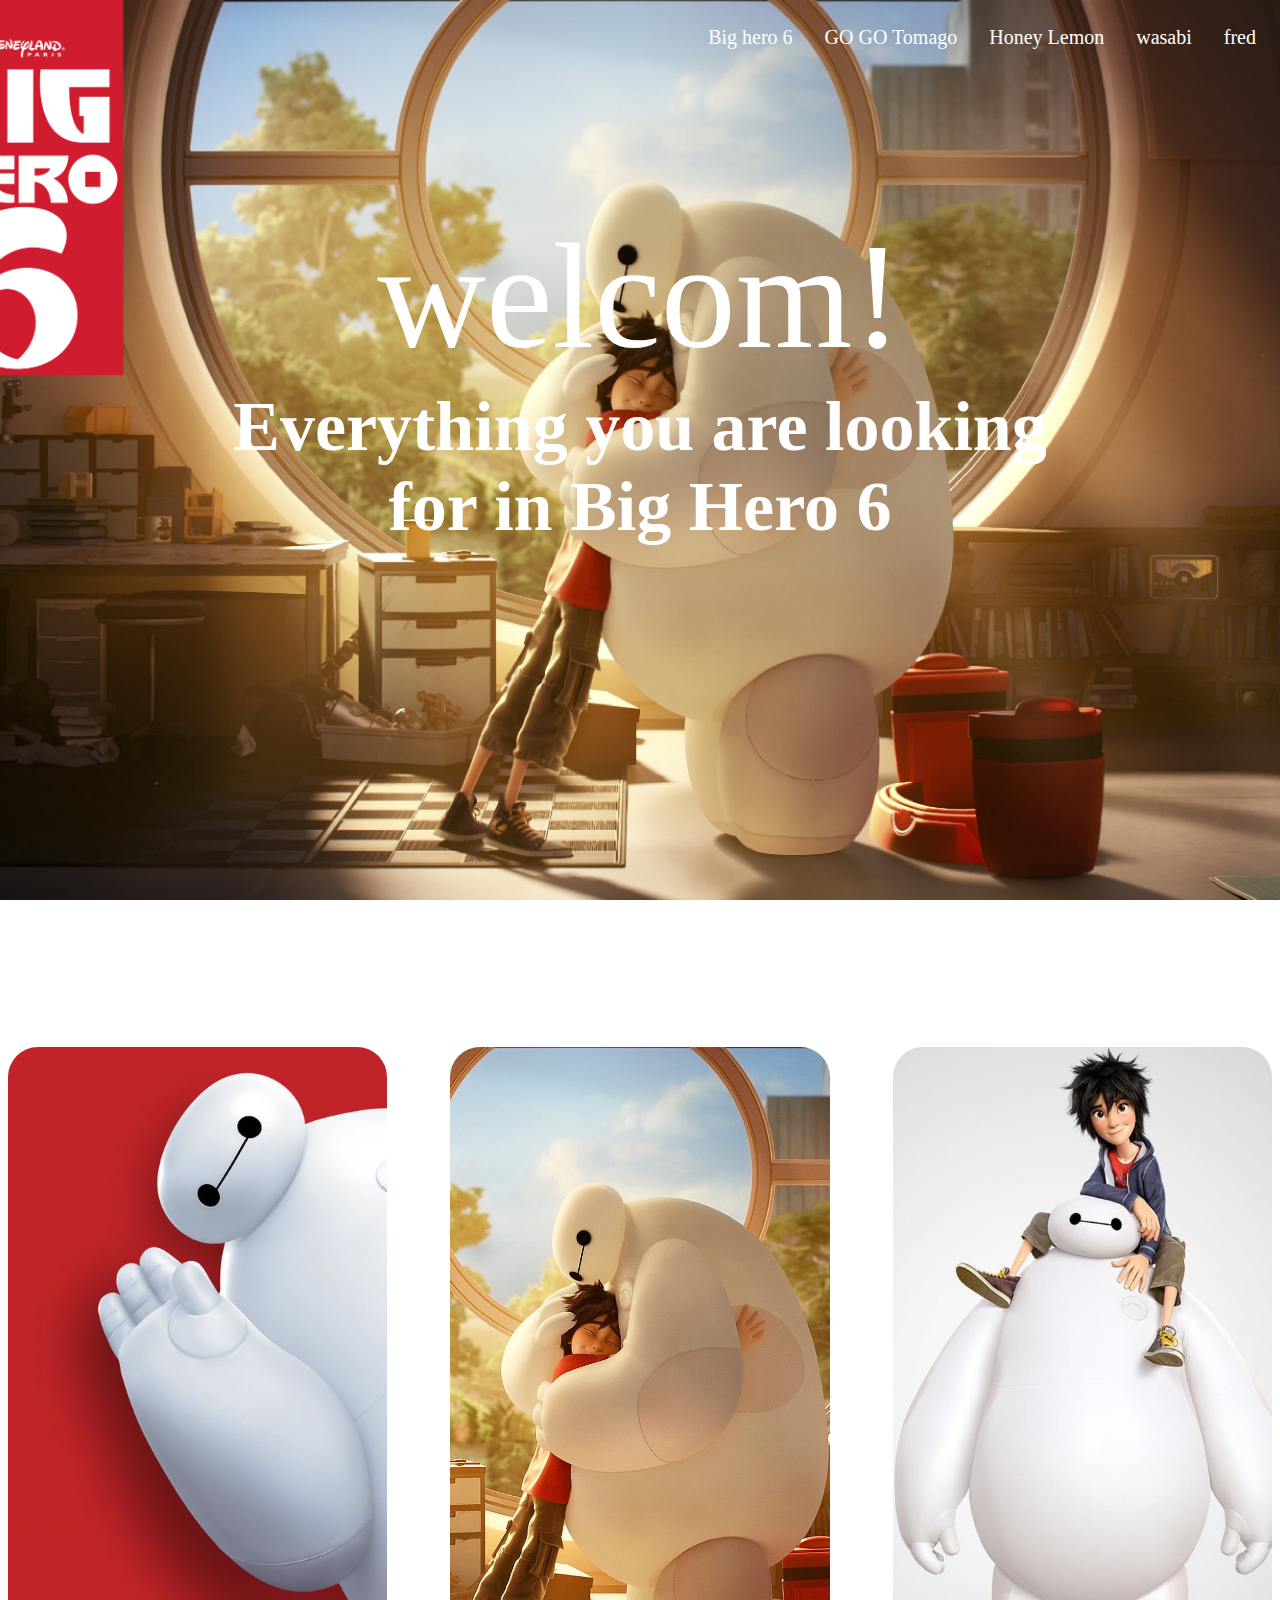
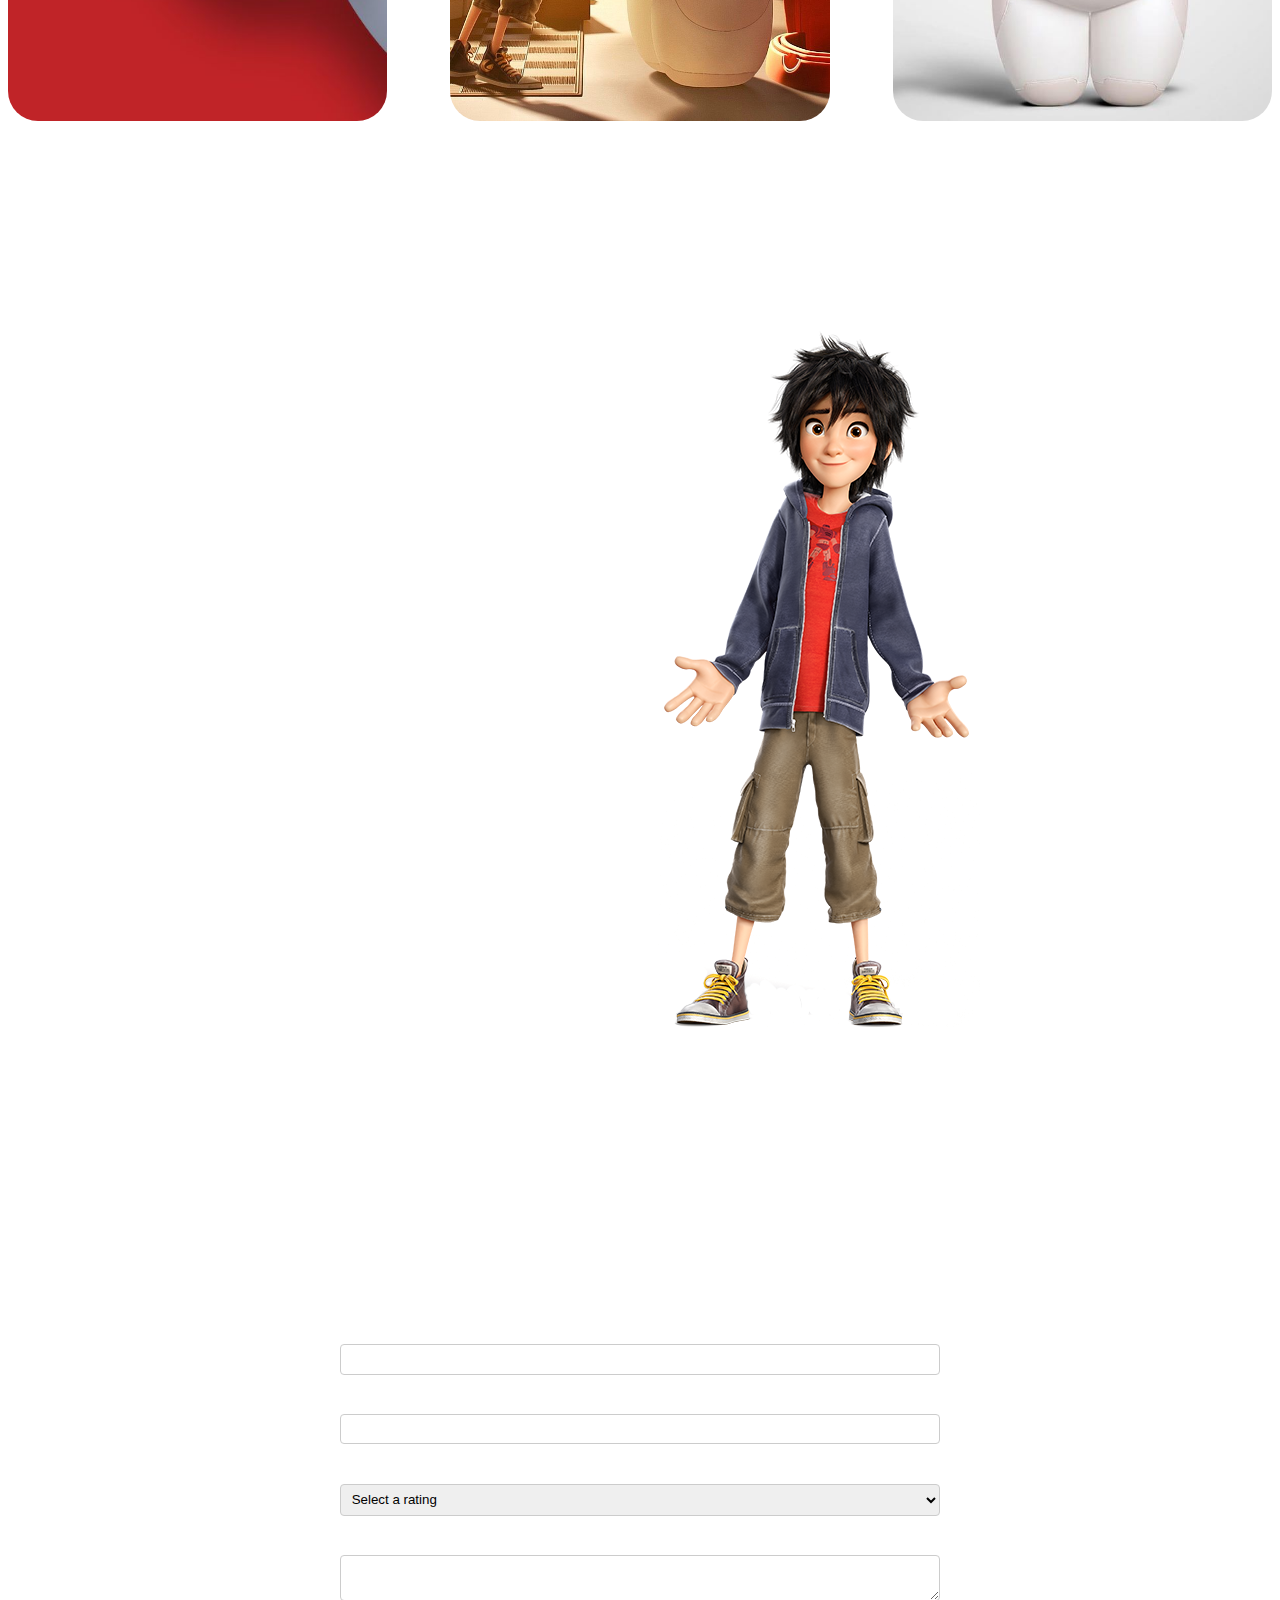
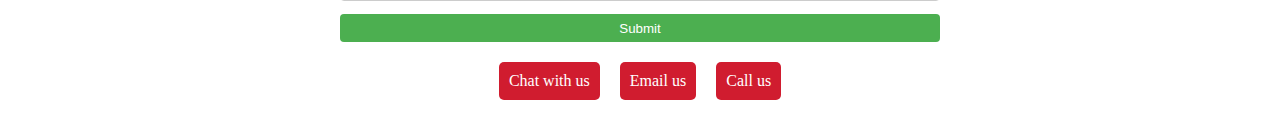
<file: index.html>
<!DOCTYPE html>
<html lang="en">
<head>
    <meta charset="UTF-8">
    <meta http-equiv="X-UA-Compatible" content="IE=edge">
    <meta name="viewport" content="width=device-width, initial-scale=1.0">
    <title>Big hero 6</title>
    <link rel="icon" href="logo/loogo.png">
    <link rel="stylesheet" href="Big hero 6.css">
</head>
<body>
  <nav>
    <ul>
      <li><a href="fred.html">fred</a></li>
      <li><a href="wasabi.html">wasabi</a></li>
      <li><a href="Honey Lemon.html">Honey Lemon</a></li>
      <li><a href="GO GO Tomago.html">GO GO Tomago</a></li>
      <li><a href="Big hero 6.html">Big hero 6</a></li>
    </ul>
  </nav>    
      <p>welcom!</p>
      <h1>Everything you are looking<br> for in Big Hero 6</h1>
      <div class="image-container">
        <img src="images/Big Hero 6 (2014) Phone Wallpaper _ Moviemania.jpg" alt="Image 1">
        <img src="images/c1f73918-95d1-485f-a849-a29e6d0cb735.jpg" alt="Image 2">
        <img src="images/Big Hero 6.jpg" alt="Image 3">
      </div>  
      <div class="image-container2">
        <img src="images/Hiro Hamada.png" alt="Image 3">
      </div>    
      <p class="ph">Hiro Hamada</p>
      <p class="mk">Hiro Hamada is the main character in the Disney animated film "Big Hero 6" and its TV series adaptation.<br>
         He is a young prodigy and a robotics genius who lives in the futuristic city of San Fransokyo.<br>
          Hiro is known for his intelligence, creativity, and determination, and he becomes a superhero by 
          forming a team of friends and allies known as "Big Hero 6".<br>
           Throughout his adventures, he learns important lessons about friendship, teamwork, and responsibility.</p>
          <section class="evaluation">
            <h2>Leave Your Feedback</h2>
            <form>
              <label for="name">Name:</label>
              <input type="text" id="name" name="name" required>
              <label for="email">Email:</label>
              <input type="email" id="email" name="email" required>
              <label for="rating">Rating:</label>
              <select id="rating" name="rating" required>
                <option value="">Select a rating</option>
                <option value="1">1 star</option>
                <option value="2">2 stars</option>
                <option value="3">3 stars</option>
                <option value="4">4 stars</option>
                <option value="5">5 stars</option>
              </select>
              <label for="comment">Comment:</label>
              <textarea id="comment" name="comment" required></textarea>
              <button type="submit">Submit</button>
            </form>
          </section>
          <div class="communication-buttons">
            <ul>
              <li><a href="tel:01116611221"><i class="fas fa-phone"></i> Call us</a></li>
              <li><a href="mailto:mahmoudmohamed76590@gmail.com"><i class="fas fa-envelope"></i> Email us</a></li>
              <li><a href="https://example.com/chat"><i class="fas fa-comments"></i> Chat with us</a></li>
            </ul>
          </div>
         
          
          
</body>
</html>
</file>
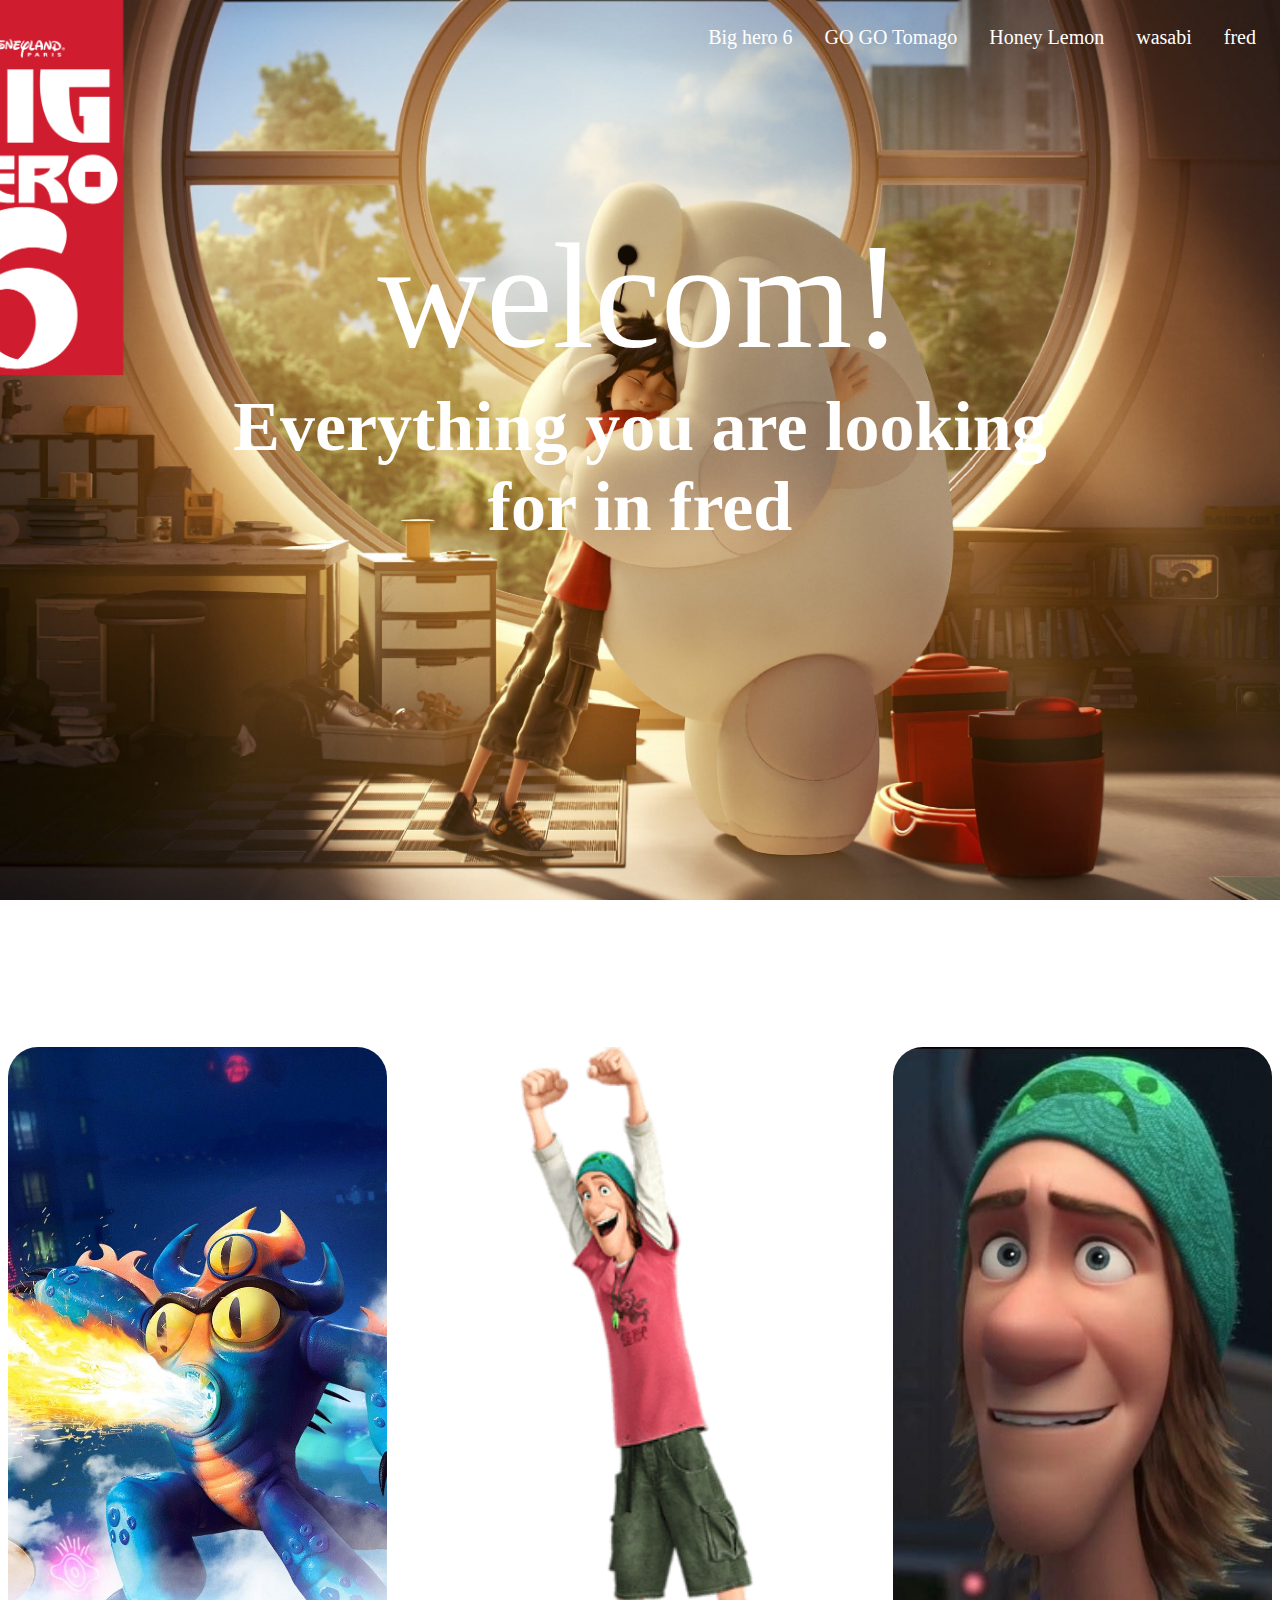
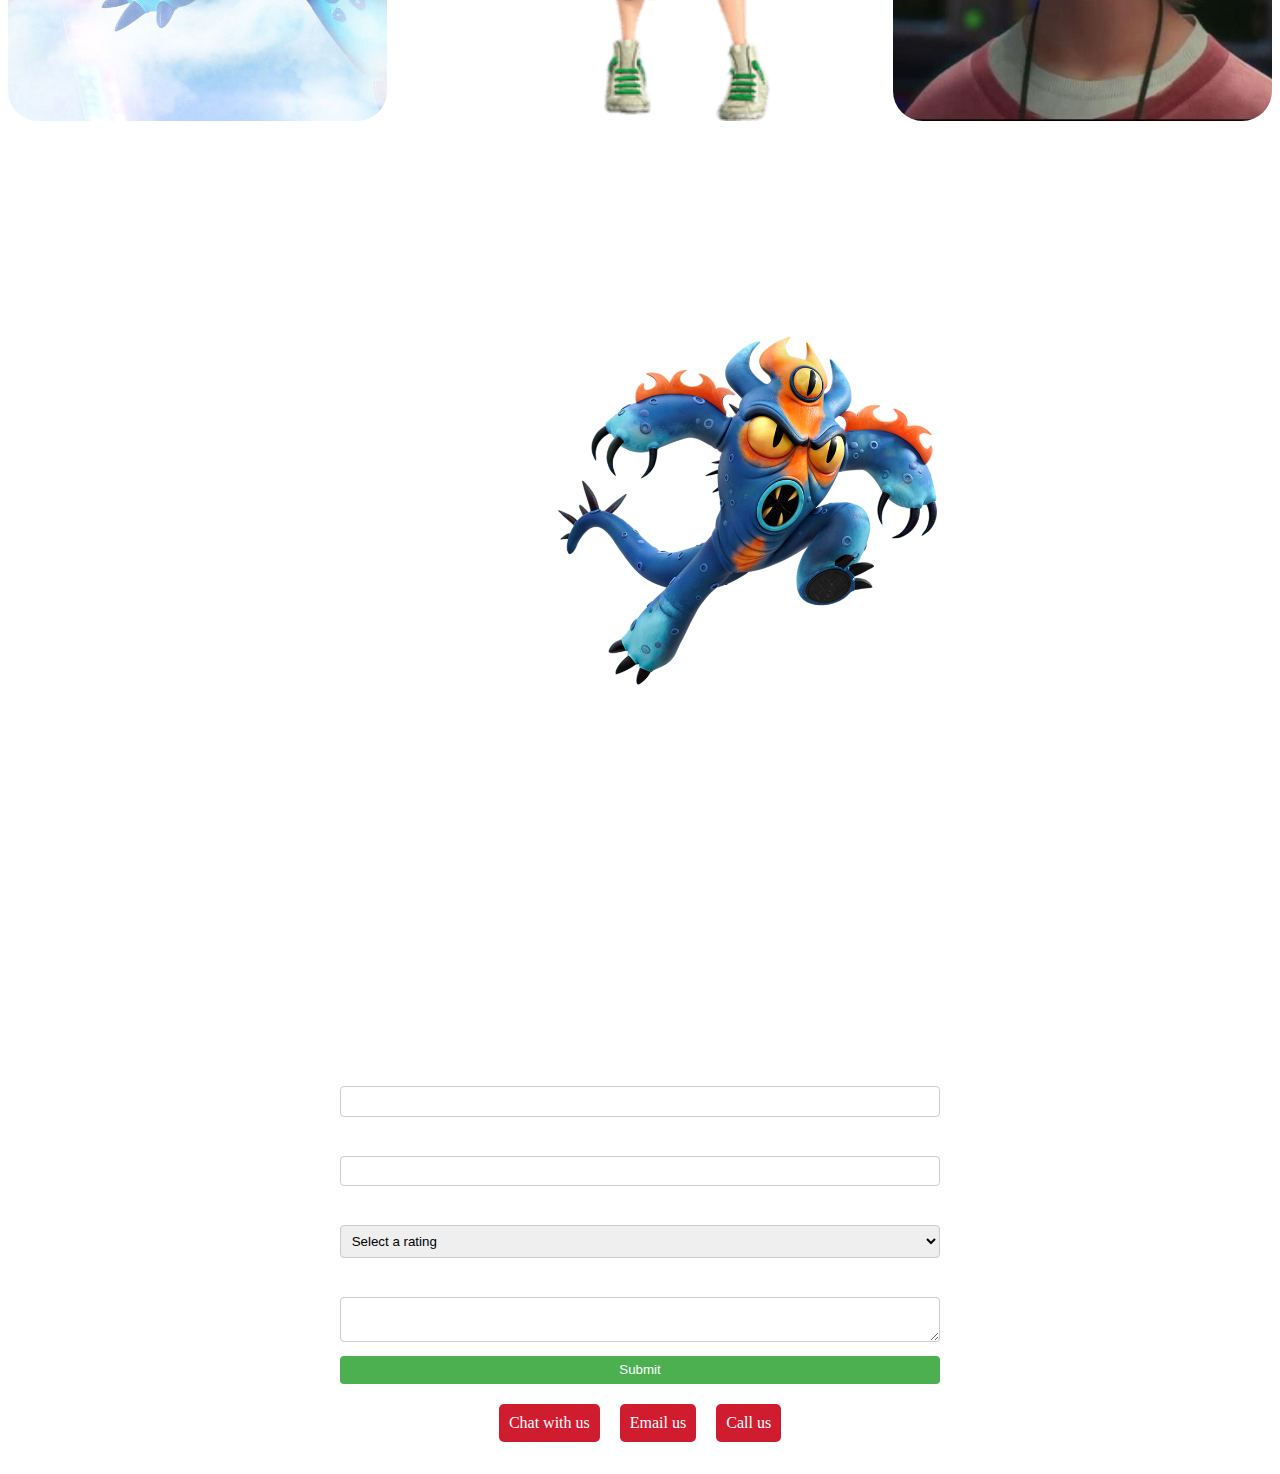
<file: fred.html>
<!DOCTYPE html>
<html lang="en">
<head>
    <meta charset="UTF-8">
    <meta http-equiv="X-UA-Compatible" content="IE=edge">
    <meta name="viewport" content="width=device-width, initial-scale=1.0">
    <title>Big hero 6</title>
    <link rel="icon" href="logo/loogo.png">
    <link rel="stylesheet" href="fred.css">
</head>
<body>
  <nav>
    <ul>
      <li><a href="fred.html">fred</a></li>
      <li><a href="wasabi.html">wasabi</a></li>
      <li><a href="Honey Lemon.html">Honey Lemon</a></li>
      <li><a href="GO GO Tomago.html">GO GO Tomago</a></li>
      <li><a href="Big hero 6.html">Big hero 6</a></li>
    </ul>
  </nav>    
      <p>welcom!</p>
      <h1>Everything you are looking<br> for in fred</h1>
      <div class="image-container">
        <img src="images/Fred.jpg" alt="Image 1">
        <img src="images/Check out this transparent Big Hero 6 character Fred PNG image.png" alt="Image 2">
        <img src="images/My Tumblr page (1).jpg" alt="Image 3">
      </div>  
      <div class="image-container2">
        <img src="images/Fred (Big Hero 6).png" alt="Image 3">
      </div>    
      <p class="ph">fred</p>
      <p class="mk">Fred is one of the main characters in the Disney animated movie Big Hero 6.<br>
         He is a student at the San Fransokyo Institute of Technology and a member of the superhero
          team, along with Hiro, Baymax, GoGo, Wasabi, and Honey.<br> Fred is known for his eccentr
          ic personality and his love of comic books and science fiction.<br> He often provides co
          mic relief in the movie with his humor and enthusiasm for superhero culture.<br> Despite
           his initially lackadaisical attitude, Fred proves to be a loyal and valuable member of<br> 
           the team, using his creative and imaginative thinking to help them in their fight again<br>
           st the villain, Yokai. His superhero persona is a fire-breathing creature called Fredzil
           la, which he transforms into by wearing a specialized suit.</p>
          <section class="evaluation">
            <h2>Leave Your Feedback</h2>
            <form>
              <label for="name">Name:</label>
              <input type="text" id="name" name="name" required>
              <label for="email">Email:</label>
              <input type="email" id="email" name="email" required>
              <label for="rating">Rating:</label>
              <select id="rating" name="rating" required>
                <option value="">Select a rating</option>
                <option value="1">1 star</option>
                <option value="2">2 stars</option>
                <option value="3">3 stars</option>
                <option value="4">4 stars</option>
                <option value="5">5 stars</option>
              </select>
              <label for="comment">Comment:</label>
              <textarea id="comment" name="comment" required></textarea>
              <button type="submit">Submit</button>
            </form>
          </section>
          <div class="communication-buttons">
            <ul>
              <li><a href="tel:01116611221"><i class="fas fa-phone"></i> Call us</a></li>
              <li><a href="mailto:mahmoudmohamed76590@gmail.com"><i class="fas fa-envelope"></i> Email us</a></li>
              <li><a href="https://example.com/chat"><i class="fas fa-comments"></i> Chat with us</a></li>
            </ul>
          </div>
         
          
          
</body>
</html>
</file>
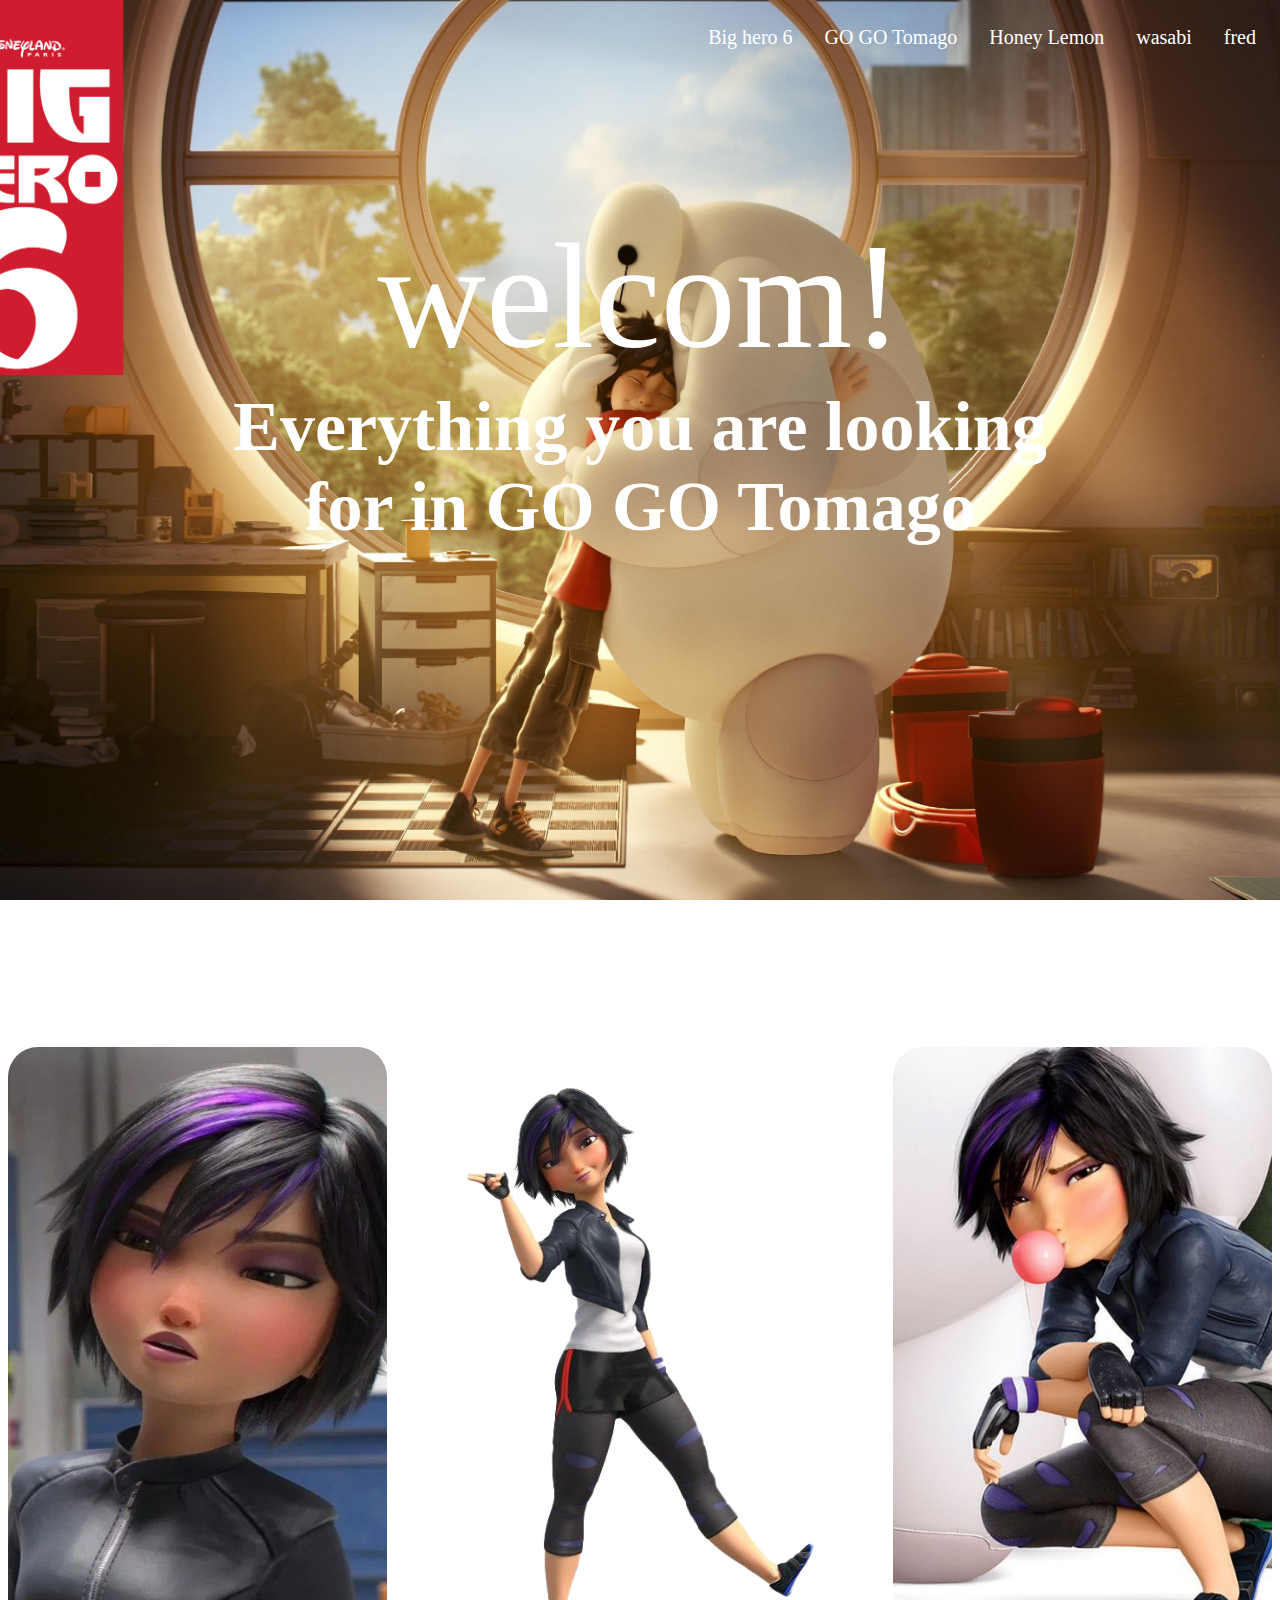
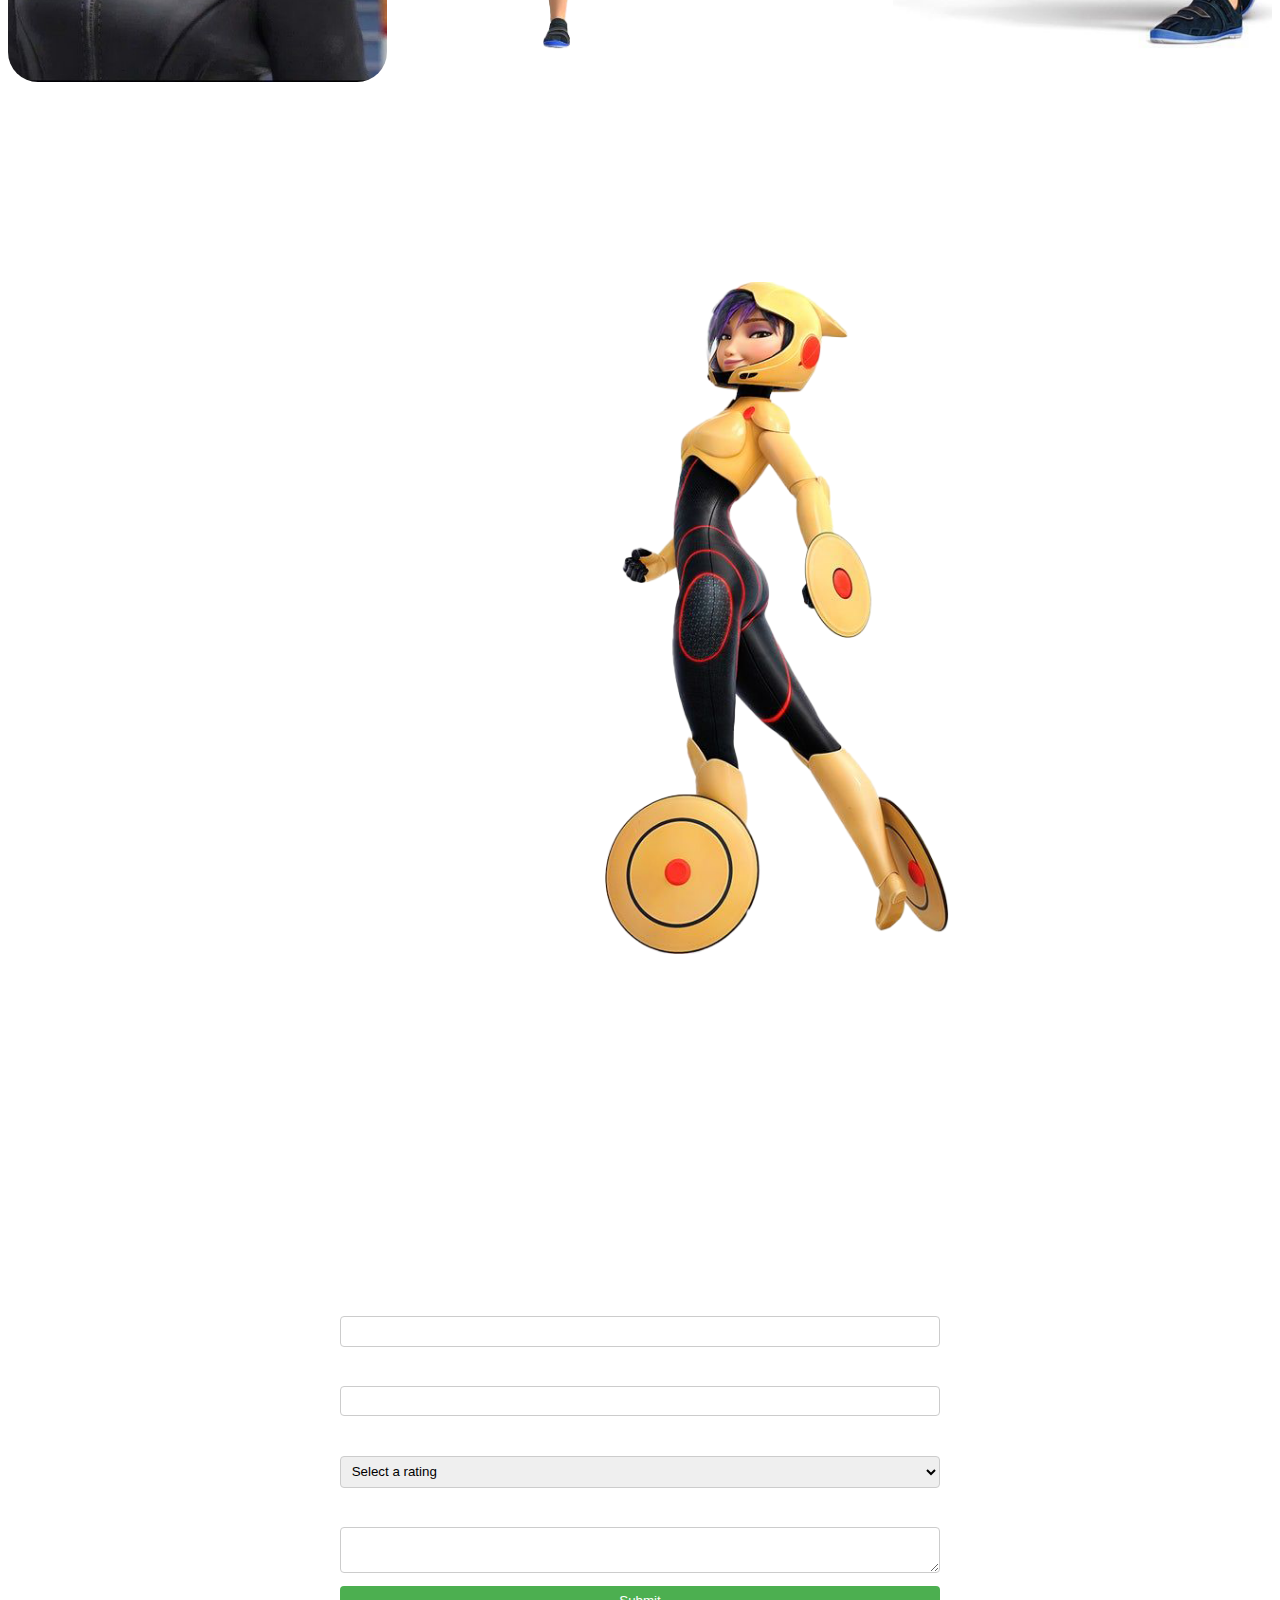
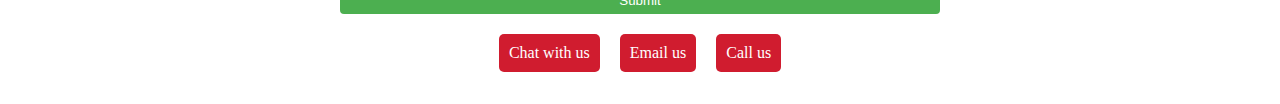
<file: GO GO Tomago.html>
<!DOCTYPE html>
<html lang="en">
<head>
    <meta charset="UTF-8">
    <meta http-equiv="X-UA-Compatible" content="IE=edge">
    <meta name="viewport" content="width=device-width, initial-scale=1.0">
    <title>Big hero 6</title>
    <link rel="icon" href="logo/loogo.png">
    <link rel="stylesheet" href="GO GO Tomago.css">
</head>
<body>
    <nav>
        <ul>
          <li><a href="fred.html">fred</a></li>
          <li><a href="wasabi.html">wasabi</a></li>
          <li><a href="Honey Lemon.html">Honey Lemon</a></li>
          <li><a href="GO GO Tomago.html">GO GO Tomago</a></li>
          <li><a href="Big hero 6.html">Big hero 6</a></li>
        </ul>
      </nav>    
      <p>welcom!</p>
      <h1>Everything you are looking<br> for in GO GO Tomago</h1>
      <div class="image-container">
        <img src="images/e22e7cb8-7c41-4546-b877-ac33bd86cd93.jpg" alt="Image 1">
        <img src="images/go go tomago.png" alt="Image 2">
        <img src="images/ed6e48c9-2b8d-4323-9241-a94d8fc80582.jpg" alt="Image 3">
      </div>  
      <div class="image-container2">
        <img src="images/go gom.png" alt="Image 3">
      </div>    
      <p class="ph">go go tomago</p>
      <p class="mk">Go Go Tomago is a fictional character from the Disney animated film "Big Hero 6" and its television series adaptation "Big Hero 6: The Series".<br>
         She is one of the members of the superhero team "Big Hero 6" and is known for her tough and fearless personality, as well as her expertise in engineering and racing.<br>
          Go Go is voiced by Jamie Chung in both the film and the series. In the film, she helps Hiro and his friends to stop a mysterious villain from destroying their city,<br> and in the series, she continues to use her skills and technology to fight against various threats.</p>
          <section class="evaluation">
            <h2>Leave Your Feedback</h2>
            <form>
              <label for="name">Name:</label>
              <input type="text" id="name" name="name" required>
              <label for="email">Email:</label>
              <input type="email" id="email" name="email" required>
              <label for="rating">Rating:</label>
              <select id="rating" name="rating" required>
                <option value="">Select a rating</option>
                <option value="1">1 star</option>
                <option value="2">2 stars</option>
                <option value="3">3 stars</option>
                <option value="4">4 stars</option>
                <option value="5">5 stars</option>
              </select>
              <label for="comment">Comment:</label>
              <textarea id="comment" name="comment" required></textarea>
              <button type="submit">Submit</button>
            </form>
          </section>
          <div class="communication-buttons">
            <ul>
              <li><a href="tel:01116611221"><i class="fas fa-phone"></i> Call us</a></li>
              <li><a href="mailto:mahmoudmohamed76590@gmail.com"><i class="fas fa-envelope"></i> Email us</a></li>
              <li><a href="https://example.com/chat"><i class="fas fa-comments"></i> Chat with us</a></li>
            </ul>
          </div>
         
          
          
</body>
</html>
</file>
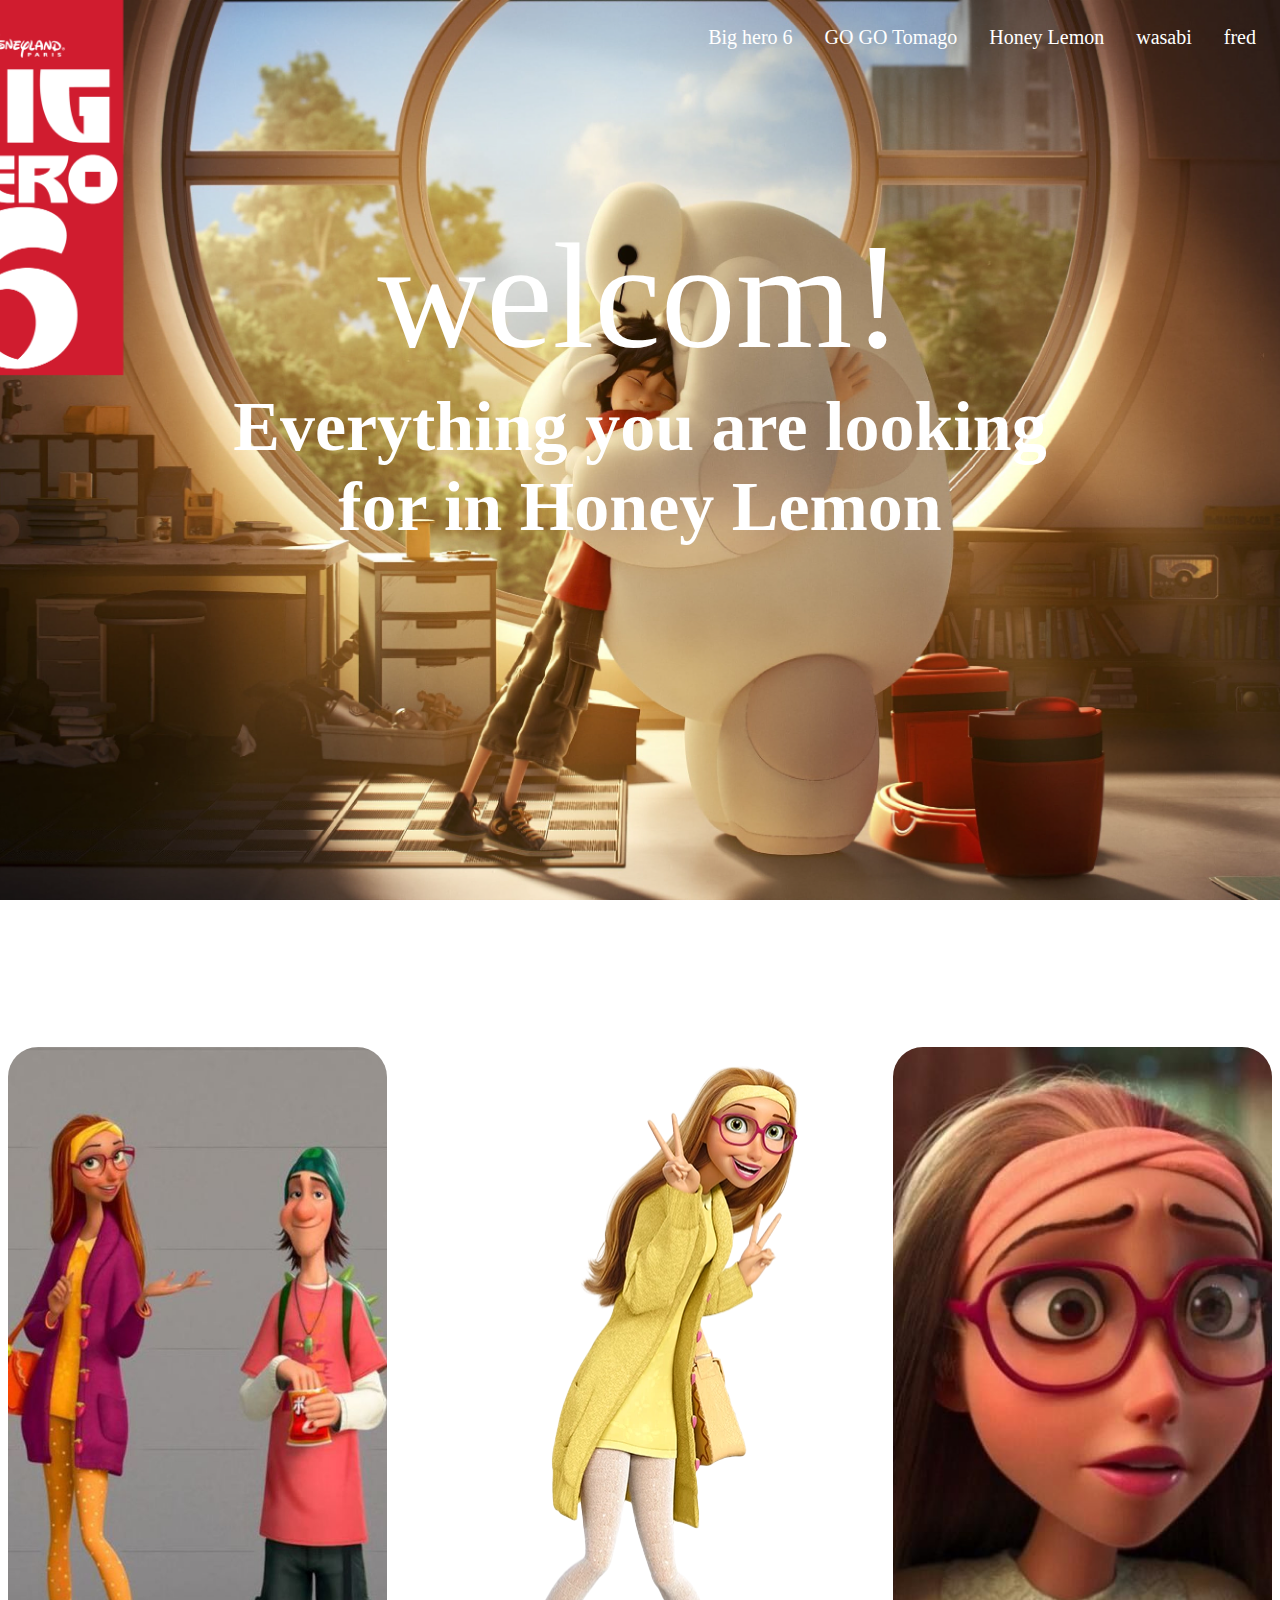
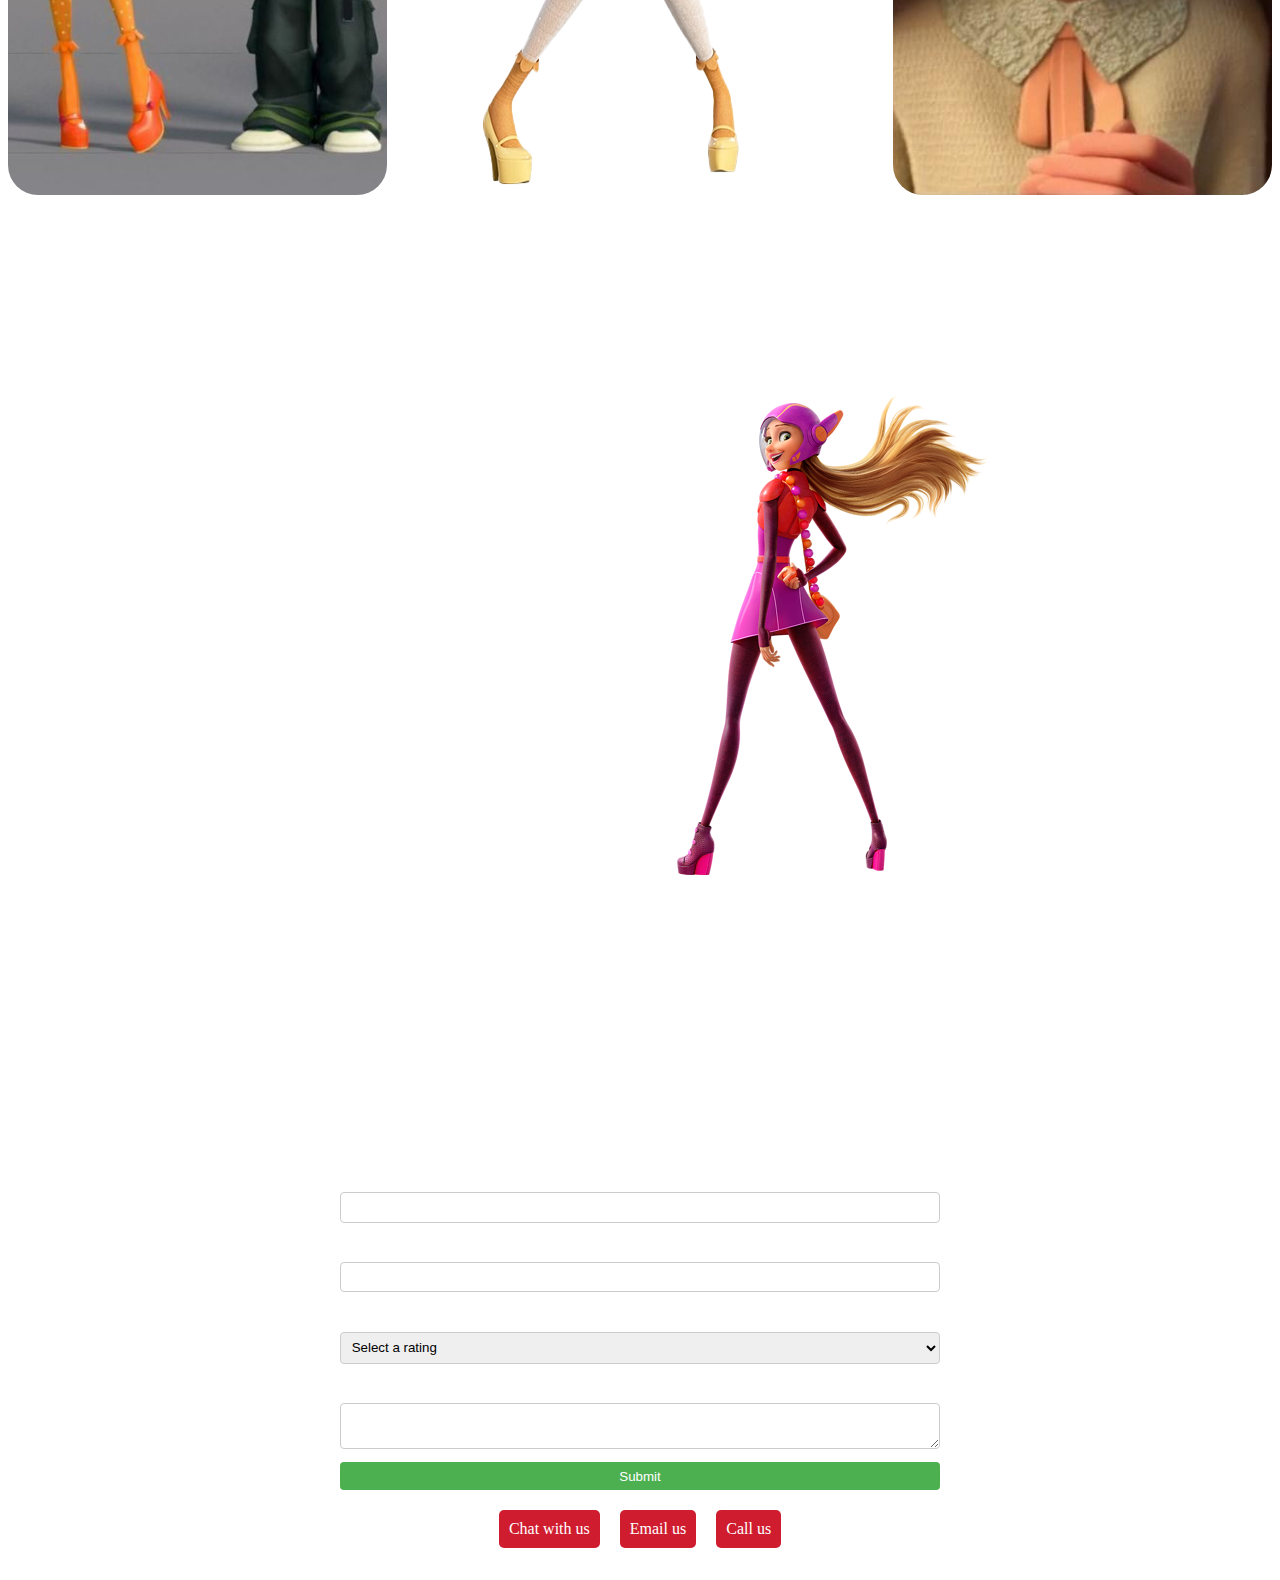
<file: Honey Lemon.html>
<!DOCTYPE html>
<html lang="en">
<head>
    <meta charset="UTF-8">
    <meta http-equiv="X-UA-Compatible" content="IE=edge">
    <meta name="viewport" content="width=device-width, initial-scale=1.0">
    <title>Big hero 6</title>
    <link rel="icon" href="logo/loogo.png">
    <link rel="stylesheet" href="Honey Lemon.css">
</head>
<body>
  <nav>
    <ul>
      <li><a href="fred.html">fred</a></li>
      <li><a href="wasabi.html">wasabi</a></li>
      <li><a href="Honey Lemon.html">Honey Lemon</a></li>
      <li><a href="GO GO Tomago.html">GO GO Tomago</a></li>
      <li><a href="Big hero 6.html">Big hero 6</a></li>
    </ul>
  </nav>    
      <p>welcom!</p>
      <h1>Everything you are looking<br> for in Honey Lemon</h1>
      <div class="image-container">
        <img src="images/Big Hero 6 Concept Art 01.jpg" alt="Image 1">
        <img src="images/Harroney Lemon.png" alt="Image 2">
        <img src="images/hgjkg.jpg" alt="Image 3">
      </div>  
      <div class="image-container2">
        <img src="images/Big Hero 6 _ Characters - TV Tropes.png" alt="Image 3">
      </div>    
      <p class="ph">Honey Lemon</p>
      <p class="mk">Hiro Hamada is the main character in the Disney animated film "Big Hero 6" and its TV series adaptation.<br>
         He is a young prodigy and a robotics genius who lives in the futuristic city of San Fransokyo.<br>
          Hiro is known for his intelligence, creativity, and determination, and he becomes a superhero by 
          forming a team of friends and allies known as "Big Hero 6".<br>
           Throughout his adventures, he learns important lessons about friendship, teamwork, and responsibility.</p>
          <section class="evaluation">
            <h2>Leave Your Feedback</h2>
            <form>
              <label for="name">Name:</label>
              <input type="text" id="name" name="name" required>
              <label for="email">Email:</label>
              <input type="email" id="email" name="email" required>
              <label for="rating">Rating:</label>
              <select id="rating" name="rating" required>
                <option value="">Select a rating</option>
                <option value="1">1 star</option>
                <option value="2">2 stars</option>
                <option value="3">3 stars</option>
                <option value="4">4 stars</option>
                <option value="5">5 stars</option>
              </select>
              <label for="comment">Comment:</label>
              <textarea id="comment" name="comment" required></textarea>
              <button type="submit">Submit</button>
            </form>
          </section>
          <div class="communication-buttons">
            <ul>
              <li><a href="tel:01116611221"><i class="fas fa-phone"></i> Call us</a></li>
              <li><a href="mailto:mahmoudmohamed76590@gmail.com"><i class="fas fa-envelope"></i> Email us</a></li>
              <li><a href="https://example.com/chat"><i class="fas fa-comments"></i> Chat with us</a></li>
            </ul>
          </div>
         
          
          
</body>
</html>
</file>
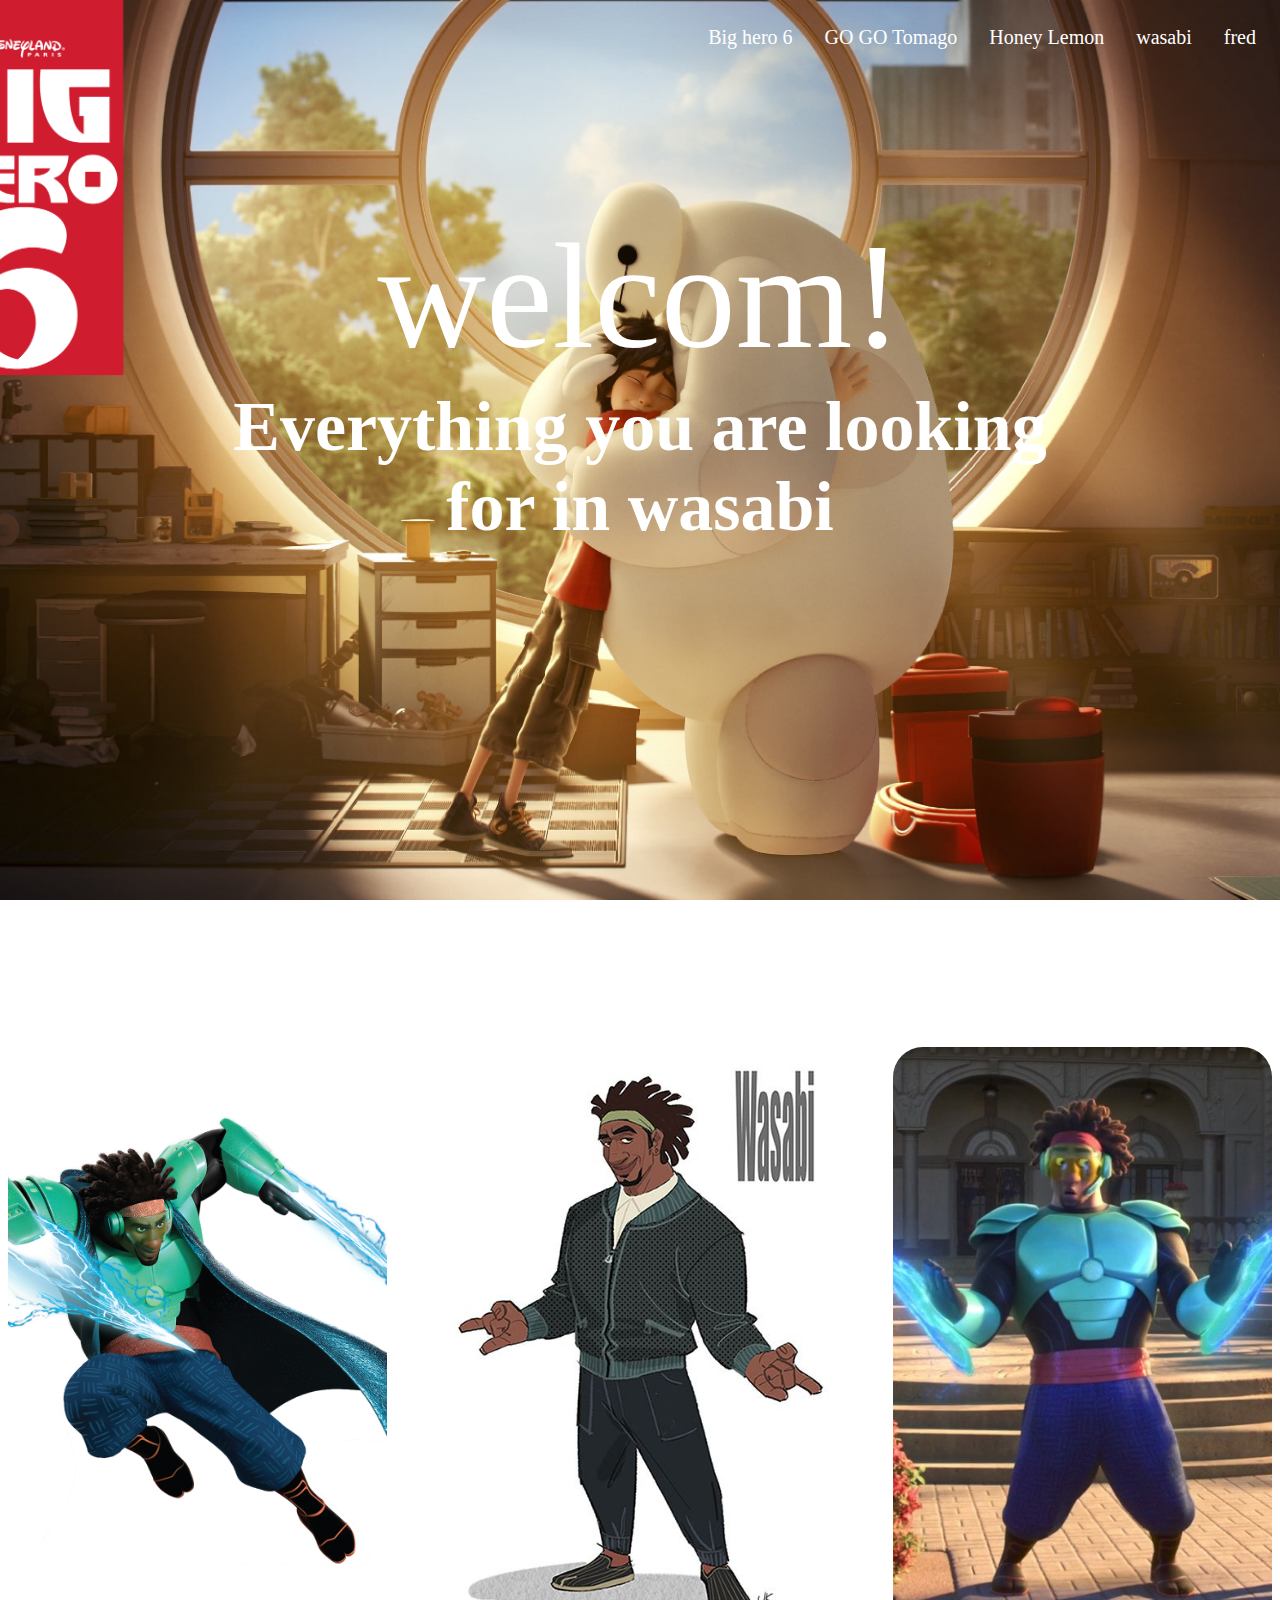
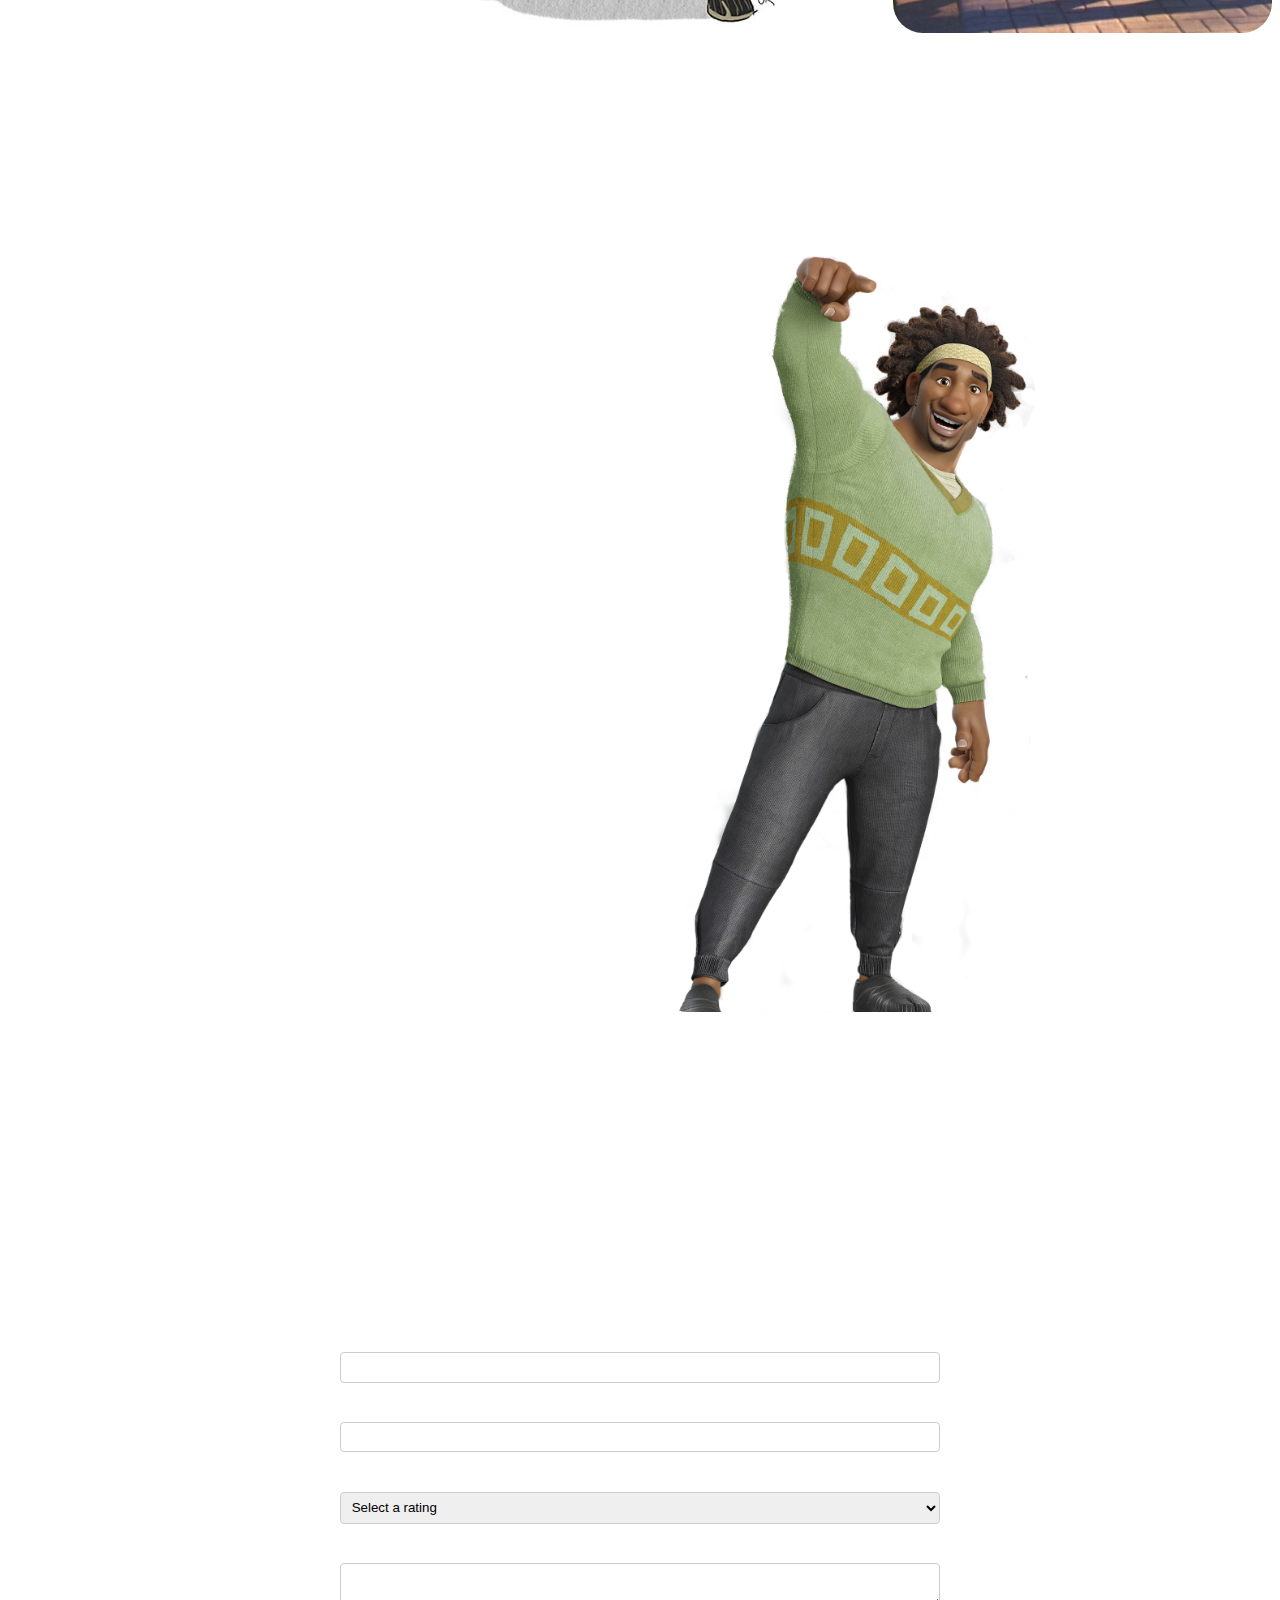
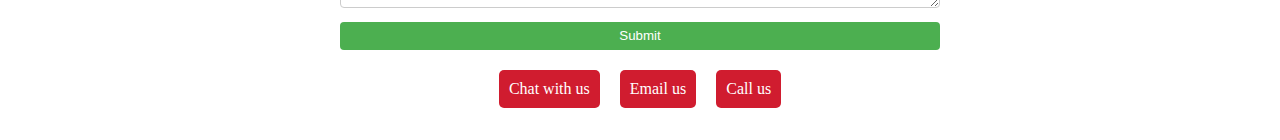
<file: wasabi.html>
<!DOCTYPE html>
<html lang="en">
<head>
    <meta charset="UTF-8">
    <meta http-equiv="X-UA-Compatible" content="IE=edge">
    <meta name="viewport" content="width=device-width, initial-scale=1.0">
    <title>Big hero 6</title>
    <link rel="icon" href="logo/loogo.png">
    <link rel="stylesheet" href="wasabi.css">
</head>
<body>
  <nav>
    <ul>
      <li><a href="fred.html">fred</a></li>
      <li><a href="wasabi.html">wasabi</a></li>
      <li><a href="Honey Lemon.html">Honey Lemon</a></li>
      <li><a href="GO GO Tomago.html">GO GO Tomago</a></li>
      <li><a href="Big hero 6.html">Big hero 6</a></li>
    </ul>
  </nav>     
      <p>welcom!</p>
      <h1>Everything you are looking<br> for in wasabi</h1>
      <div class="image-container">
        <img src="images/Wasabi.png" alt="Image 1">
        <img src="images/Big Hero 6 Photo_ Wasabi Concept Art.jpg" alt="Image 2">
        <img src="images/Big Hero 6 Photo_ Wasabi.png" alt="Image 3">
      </div>  
      <div class="image-container2">
        <img src="images/1530b01d-58e0-4f71-8e1c-15ea396335a5.png" alt="Image 3">
      </div>    
      <p class="ph">wasabi</p>
      <p class="mk">In the Big Hero 6 movie, Wasabi is the nickname of Wasabi No-Ginger, one of the main characters and a member of the superhero team.<br>
         He is a highly skilled and disciplined young man who uses his laser-induced plasma blades to fight crime and protect the city of San Fransokyo.<br>
          Despite his serious and cautious demeanor, Wasabi is a loyal friend and a valuable member of the team, providing support and technical expertise.<br>
           The origin of his nickname is not explicitly explained in the movie, but it may refer to his Japanese heritage and his hairstyle, which is styled <br>
           in a way that resembles wasabi paste.</p>
          <section class="evaluation">
            <h2>Leave Your Feedback</h2>
            <form>
              <label for="name">Name:</label>
              <input type="text" id="name" name="name" required>
              <label for="email">Email:</label>
              <input type="email" id="email" name="email" required>
              <label for="rating">Rating:</label>
              <select id="rating" name="rating" required>
                <option value="">Select a rating</option>
                <option value="1">1 star</option>
                <option value="2">2 stars</option>
                <option value="3">3 stars</option>
                <option value="4">4 stars</option>
                <option value="5">5 stars</option>
              </select>
              <label for="comment">Comment:</label>
              <textarea id="comment" name="comment" required></textarea>
              <button type="submit">Submit</button>
            </form>
          </section>
          <div class="communication-buttons">
            <ul>
              <li><a href="tel:01116611221"><i class="fas fa-phone"></i> Call us</a></li>
              <li><a href="mailto:mahmoudmohamed76590@gmail.com"><i class="fas fa-envelope"></i> Email us</a></li>
              <li><a href="https://example.com/chat"><i class="fas fa-comments"></i> Chat with us</a></li>
            </ul>
          </div>
         
          
          
</body>
</html>
</file>
<file: Big hero 6.css>
body {
    background-image: url("images/bg.png");
    background-repeat: no-repeat;
    background-size: cover;
    background-position: center;
    background-attachment: fixed;
   }
   nav {
    /* background-color: #DD5644; */
    height: 50px;
    border: 10px;
    border-radius: 20px;
    margin-top: 10px;
  }
  
  ul {
    list-style-type: none;
    margin: 0;
    padding: 0;
    overflow: hidden;
  }
  
  li {
    float: right;
    font-size: 20px;
    border: 40px;
  }
  
  li a {
    display: block;
    color: white;
    text-align: center;
    padding: 16px;
    text-decoration: none;
  }
  
  li a:hover {
    background-color: #EB7900;
    border-radius: 30px;
  }
  p {
    font-size: 150px;
    color: white;
    margin-bottom: 0px;
    text-align: center;
  }
  h1 {
    color: white;
    font-family:'Times New Roman', Times, serif;
    font-size: 70px;
    margin-top: 5px;
    text-align: center;
  }
  /* .image-container {
    display: flex;
    flex-direction: column;
    align-items: center;
    justify-content: center;
    max-width: 800px;
    margin: 0 auto;
    margin-top: 700px;
  }
  
  .image-container img {
    max-width: 100%;
    height: auto;
    object-fit: cover;
    border-radius: 20px;
    margin: 20px;
  } */
  .image-container {
    display: flex;
    justify-content: space-between;
    max-width: 2000px;
    margin: 0 auto;
    margin-top: 500px;
  }
  
  .image-container img {
    max-width: 30%;
    height: auto;
    object-fit: cover;
    border-radius: 30px;
  }
  /* ............image2....... */
  .image-container2 {
    display: flex;
    justify-content: space-between;
    max-width: 2000px;
    margin: 0 auto;
  }
  
  .image-container2 img {
    max-width: 30%;
    height: auto;
    object-fit: cover;
    border-radius: 30px;
    margin-left: 650px;
    margin-top: 200px;
  }
  .ph {
    color: white;
    font-size: 50px;
    text-align: center;
  }
  .mk {
    color: white;
    font-size: 20px;
    text-align: center;
  }
  .evaluation {
    max-width: 600px;
    margin: 0 auto;
  }
  
  .evaluation h2 {
    text-align: center;
    margin-bottom: 1em;
  }
  
  .evaluation form {
    display: flex;
    flex-direction: column;
  }
  
  .evaluation label {
    margin-bottom: 0.5em;
  }
  
  .evaluation input,
  .evaluation select,
  .evaluation textarea {
    padding: 0.5em;
    margin-bottom: 1em;
    border-radius: 4px;
    border: 1px solid #ccc;
  }
  
  .evaluation button[type="submit"] {
    background-color: #4CAF50;
    color: white;
    padding: 0.5em 1em;
    border: none;
    border-radius: 4px;
    cursor: pointer;
  }
  
  .evaluation button[type="submit"]:hover {
    background-color: #3e8e41;
  }
  h2 {
    color: white;
  }
  label {
    color: white;
  }
  .communication-buttons {
    text-align: center;
  }
  
  .communication-buttons ul {
    display: inline-block;
    list-style: none;
    padding: 0;
    margin: 20px 0;
  }
  
  .communication-buttons li {
    display: inline-block;
    margin: 0 10px;
  }
  
  .communication-buttons a {
    display: inline-block;
    padding: 10px;
    font-size: 16px;
    color: #fff;
    background-color: #D01C2F;
    border-radius: 5px;
    text-decoration: none;
    transition: all 0.3s ease;
  }
  
  .communication-buttons a:hover {
    color: #333;
    background-color: #fff;
  }
</file>
<file: fred.css>
body {
    background-image: url("images/bg.png");
    background-repeat: no-repeat;
    background-size: cover;
    background-position: center;
    background-attachment: fixed;
   }
   nav {
    /* background-color: #DD5644; */
    height: 50px;
    border: 10px;
    border-radius: 20px;
    margin-top: 10px;
  }
  
  ul {
    list-style-type: none;
    margin: 0;
    padding: 0;
    overflow: hidden;
  }
  
  li {
    float: right;
    font-size: 20px;
    border: 40px;
  }
  
  li a {
    display: block;
    color: white;
    text-align: center;
    padding: 16px;
    text-decoration: none;
  }
  
  li a:hover {
    background-color: #EB7900;
    border-radius: 30px;
  }
  p {
    font-size: 150px;
    color: white;
    margin-bottom: 0px;
    text-align: center;
  }
  h1 {
    color: white;
    font-family:'Times New Roman', Times, serif;
    font-size: 70px;
    margin-top: 5px;
    text-align: center;
  }
  /* .image-container {
    display: flex;
    flex-direction: column;
    align-items: center;
    justify-content: center;
    max-width: 800px;
    margin: 0 auto;
    margin-top: 700px;
  }
  
  .image-container img {
    max-width: 100%;
    height: auto;
    object-fit: cover;
    border-radius: 20px;
    margin: 20px;
  } */
  .image-container {
    display: flex;
    justify-content: space-between;
    max-width: 2000px;
    margin: 0 auto;
    margin-top: 500px;
  }
  
  .image-container img {
    max-width: 30%;
    height: auto;
    object-fit: cover;
    border-radius: 30px;
  }
  /* ............image2....... */
  .image-container2 {
    display: flex;
    justify-content: space-between;
    max-width: 2000px;
    margin: 0 auto;
  }
  
  .image-container2 img {
    max-width: 30%;
    height: auto;
    object-fit: cover;
    border-radius: 30px;
    margin-left: 550px;
    margin-top: 200px;
  }
  .ph {
    color: white;
    font-size: 50px;
    text-align: center;
  }
  .mk {
    color: white;
    font-size: 20px;
    text-align: center;
  }
  .evaluation {
    max-width: 600px;
    margin: 0 auto;
  }
  
  .evaluation h2 {
    text-align: center;
    margin-bottom: 1em;
  }
  
  .evaluation form {
    display: flex;
    flex-direction: column;
  }
  
  .evaluation label {
    margin-bottom: 0.5em;
  }
  
  .evaluation input,
  .evaluation select,
  .evaluation textarea {
    padding: 0.5em;
    margin-bottom: 1em;
    border-radius: 4px;
    border: 1px solid #ccc;
  }
  
  .evaluation button[type="submit"] {
    background-color: #4CAF50;
    color: white;
    padding: 0.5em 1em;
    border: none;
    border-radius: 4px;
    cursor: pointer;
  }
  
  .evaluation button[type="submit"]:hover {
    background-color: #3e8e41;
  }
  h2 {
    color: white;
  }
  label {
    color: white;
  }
  .communication-buttons {
    text-align: center;
  }
  
  .communication-buttons ul {
    display: inline-block;
    list-style: none;
    padding: 0;
    margin: 20px 0;
  }
  
  .communication-buttons li {
    display: inline-block;
    margin: 0 10px;
  }
  
  .communication-buttons a {
    display: inline-block;
    padding: 10px;
    font-size: 16px;
    color: #fff;
    background-color: #D01C2F;
    border-radius: 5px;
    text-decoration: none;
    transition: all 0.3s ease;
  }
  
  .communication-buttons a:hover {
    color: #333;
    background-color: #fff;
  }
</file>
<file: GO GO Tomago.css>
body {
    background-image: url("images/bg.png");
    background-repeat: no-repeat;
    background-size: cover;
    background-position: center;
    background-attachment: fixed;
   }
   nav {
    /* background-color: #DD5644; */
    height: 50px;
    border: 10px;
    border-radius: 20px;
    margin-top: 10px;
  }
  
  ul {
    list-style-type: none;
    margin: 0;
    padding: 0;
    overflow: hidden;
  }
  
  li {
    float: right;
    font-size: 20px;
    border: 40px;
  }
  
  li a {
    display: block;
    color: white;
    text-align: center;
    padding: 16px;
    text-decoration: none;
  }
  
  li a:hover {
    background-color: #EB7900;
    border-radius: 30px;
  }
  p {
    font-size: 150px;
    color: white;
    margin-bottom: 0px;
    text-align: center;
  }
  h1 {
    color: white;
    font-family:'Times New Roman', Times, serif;
    font-size: 70px;
    margin-top: 5px;
    text-align: center;
  }
  /* .image-container {
    display: flex;
    flex-direction: column;
    align-items: center;
    justify-content: center;
    max-width: 800px;
    margin: 0 auto;
    margin-top: 700px;
  }
  
  .image-container img {
    max-width: 100%;
    height: auto;
    object-fit: cover;
    border-radius: 20px;
    margin: 20px;
  } */
  .image-container {
    display: flex;
    justify-content: space-between;
    max-width: 2000px;
    margin: 0 auto;
    margin-top: 500px;
  }
  
  .image-container img {
    max-width: 30%;
    height: auto;
    object-fit: cover;
    border-radius: 30px;
  }
  /* ............image2....... */
  .image-container2 {
    display: flex;
    justify-content: space-between;
    max-width: 2000px;
    margin: 0 auto;
  }
  
  .image-container2 img {
    max-width: 30%;
    height: auto;
    object-fit: cover;
    border-radius: 30px;
    margin-left: 580px;
    margin-top: 200px;
  }
  .ph {
    color: white;
    font-size: 50px;
    text-align: center;
  }
  .mk {
    color: white;
    font-size: 20px;
    text-align: center;
  }
  .evaluation {
    max-width: 600px;
    margin: 0 auto;
  }
  
  .evaluation h2 {
    text-align: center;
    margin-bottom: 1em;
  }
  
  .evaluation form {
    display: flex;
    flex-direction: column;
  }
  
  .evaluation label {
    margin-bottom: 0.5em;
  }
  
  .evaluation input,
  .evaluation select,
  .evaluation textarea {
    padding: 0.5em;
    margin-bottom: 1em;
    border-radius: 4px;
    border: 1px solid #ccc;
  }
  
  .evaluation button[type="submit"] {
    background-color: #4CAF50;
    color: white;
    padding: 0.5em 1em;
    border: none;
    border-radius: 4px;
    cursor: pointer;
  }
  
  .evaluation button[type="submit"]:hover {
    background-color: #3e8e41;
  }
  h2 {
    color: white;
  }
  label {
    color: white;
  }
  .communication-buttons {
    text-align: center;
  }
  
  .communication-buttons ul {
    display: inline-block;
    list-style: none;
    padding: 0;
    margin: 20px 0;
  }
  
  .communication-buttons li {
    display: inline-block;
    margin: 0 10px;
  }
  
  .communication-buttons a {
    display: inline-block;
    padding: 10px;
    font-size: 16px;
    color: #fff;
    background-color: #D01C2F;
    border-radius: 5px;
    text-decoration: none;
    transition: all 0.3s ease;
  }
  
  .communication-buttons a:hover {
    color: #333;
    background-color: #fff;
  }
</file>
<file: Honey Lemon.css>
body {
    background-image: url("images/bg.png");
    background-repeat: no-repeat;
    background-size: cover;
    background-position: center;
    background-attachment: fixed;
   }
   nav {
    /* background-color: #DD5644; */
    height: 50px;
    border: 10px;
    border-radius: 20px;
    margin-top: 10px;
  }
  
  ul {
    list-style-type: none;
    margin: 0;
    padding: 0;
    overflow: hidden;
  }
  
  li {
    float: right;
    font-size: 20px;
    border: 40px;
  }
  
  li a {
    display: block;
    color: white;
    text-align: center;
    padding: 16px;
    text-decoration: none;
  }
  
  li a:hover {
    background-color: #EB7900;
    border-radius: 30px;
  }
  p {
    font-size: 150px;
    color: white;
    margin-bottom: 0px;
    text-align: center;
  }
  h1 {
    color: white;
    font-family:'Times New Roman', Times, serif;
    font-size: 70px;
    margin-top: 5px;
    text-align: center;
  }
  /* .image-container {
    display: flex;
    flex-direction: column;
    align-items: center;
    justify-content: center;
    max-width: 800px;
    margin: 0 auto;
    margin-top: 700px;
  }
  
  .image-container img {
    max-width: 100%;
    height: auto;
    object-fit: cover;
    border-radius: 20px;
    margin: 20px;
  } */
  .image-container {
    display: flex;
    justify-content: space-between;
    max-width: 2000px;
    margin: 0 auto;
    margin-top: 500px;
  }
  
  .image-container img {
    max-width: 30%;
    height: auto;
    object-fit: cover;
    border-radius: 30px;
  }
  /* ............image2....... */
  .image-container2 {
    display: flex;
    justify-content: space-between;
    max-width: 2000px;
    margin: 0 auto;
  }
  
  .image-container2 img {
    max-width: 30%;
    height: auto;
    object-fit: cover;
    border-radius: 30px;
    margin-left: 650px;
    margin-top: 200px;
  }
  .ph {
    color: white;
    font-size: 50px;
    text-align: center;
  }
  .mk {
    color: white;
    font-size: 20px;
    text-align: center;
  }
  .evaluation {
    max-width: 600px;
    margin: 0 auto;
  }
  
  .evaluation h2 {
    text-align: center;
    margin-bottom: 1em;
  }
  
  .evaluation form {
    display: flex;
    flex-direction: column;
  }
  
  .evaluation label {
    margin-bottom: 0.5em;
  }
  
  .evaluation input,
  .evaluation select,
  .evaluation textarea {
    padding: 0.5em;
    margin-bottom: 1em;
    border-radius: 4px;
    border: 1px solid #ccc;
  }
  
  .evaluation button[type="submit"] {
    background-color: #4CAF50;
    color: white;
    padding: 0.5em 1em;
    border: none;
    border-radius: 4px;
    cursor: pointer;
  }
  
  .evaluation button[type="submit"]:hover {
    background-color: #3e8e41;
  }
  h2 {
    color: white;
  }
  label {
    color: white;
  }
  .communication-buttons {
    text-align: center;
  }
  
  .communication-buttons ul {
    display: inline-block;
    list-style: none;
    padding: 0;
    margin: 20px 0;
  }
  
  .communication-buttons li {
    display: inline-block;
    margin: 0 10px;
  }
  
  .communication-buttons a {
    display: inline-block;
    padding: 10px;
    font-size: 16px;
    color: #fff;
    background-color: #D01C2F;
    border-radius: 5px;
    text-decoration: none;
    transition: all 0.3s ease;
  }
  
  .communication-buttons a:hover {
    color: #333;
    background-color: #fff;
  }
</file>
<file: wasabi.css>
body {
    background-image: url("images/bg.png");
    background-repeat: no-repeat;
    background-size: cover;
    background-position: center;
    background-attachment: fixed;
   }
   nav {
    /* background-color: #DD5644; */
    height: 50px;
    border: 10px;
    border-radius: 20px;
    margin-top: 10px;
  }
  
  ul {
    list-style-type: none;
    margin: 0;
    padding: 0;
    overflow: hidden;
  }
  
  li {
    float: right;
    font-size: 20px;
    border: 40px;
  }
  
  li a {
    display: block;
    color: white;
    text-align: center;
    padding: 16px;
    text-decoration: none;
  }
  
  li a:hover {
    background-color: #EB7900;
    border-radius: 30px;
  }
  p {
    font-size: 150px;
    color: white;
    margin-bottom: 0px;
    text-align: center;
  }
  h1 {
    color: white;
    font-family:'Times New Roman', Times, serif;
    font-size: 70px;
    margin-top: 5px;
    text-align: center;
  }
  /* .image-container {
    display: flex;
    flex-direction: column;
    align-items: center;
    justify-content: center;
    max-width: 800px;
    margin: 0 auto;
    margin-top: 700px;
  }
  
  .image-container img {
    max-width: 100%;
    height: auto;
    object-fit: cover;
    border-radius: 20px;
    margin: 20px;
  } */
  .image-container {
    display: flex;
    justify-content: space-between;
    max-width: 2000px;
    margin: 0 auto;
    margin-top: 500px;
  }
  
  .image-container img {
    max-width: 30%;
    height: auto;
    object-fit: cover;
    border-radius: 30px;
  }
  /* ............image2....... */
  .image-container2 {
    display: flex;
    justify-content: space-between;
    max-width: 2000px;
    margin: 0 auto;
  }
  
  .image-container2 img {
    max-width: 30%;
    height: auto;
    object-fit: cover;
    border-radius: 30px;
    margin-left: 650px;
    margin-top: 200px;
  }
  .ph {
    color: white;
    font-size: 50px;
    text-align: center;
  }
  .mk {
    color: white;
    font-size: 20px;
    text-align: center;
  }
  .evaluation {
    max-width: 600px;
    margin: 0 auto;
  }
  
  .evaluation h2 {
    text-align: center;
    margin-bottom: 1em;
  }
  
  .evaluation form {
    display: flex;
    flex-direction: column;
  }
  
  .evaluation label {
    margin-bottom: 0.5em;
  }
  
  .evaluation input,
  .evaluation select,
  .evaluation textarea {
    padding: 0.5em;
    margin-bottom: 1em;
    border-radius: 4px;
    border: 1px solid #ccc;
  }
  
  .evaluation button[type="submit"] {
    background-color: #4CAF50;
    color: white;
    padding: 0.5em 1em;
    border: none;
    border-radius: 4px;
    cursor: pointer;
  }
  
  .evaluation button[type="submit"]:hover {
    background-color: #3e8e41;
  }
  h2 {
    color: white;
  }
  label {
    color: white;
  }
  .communication-buttons {
    text-align: center;
  }
  
  .communication-buttons ul {
    display: inline-block;
    list-style: none;
    padding: 0;
    margin: 20px 0;
  }
  
  .communication-buttons li {
    display: inline-block;
    margin: 0 10px;
  }
  
  .communication-buttons a {
    display: inline-block;
    padding: 10px;
    font-size: 16px;
    color: #fff;
    background-color: #D01C2F;
    border-radius: 5px;
    text-decoration: none;
    transition: all 0.3s ease;
  }
  
  .communication-buttons a:hover {
    color: #333;
    background-color: #fff;
  }
</file>
